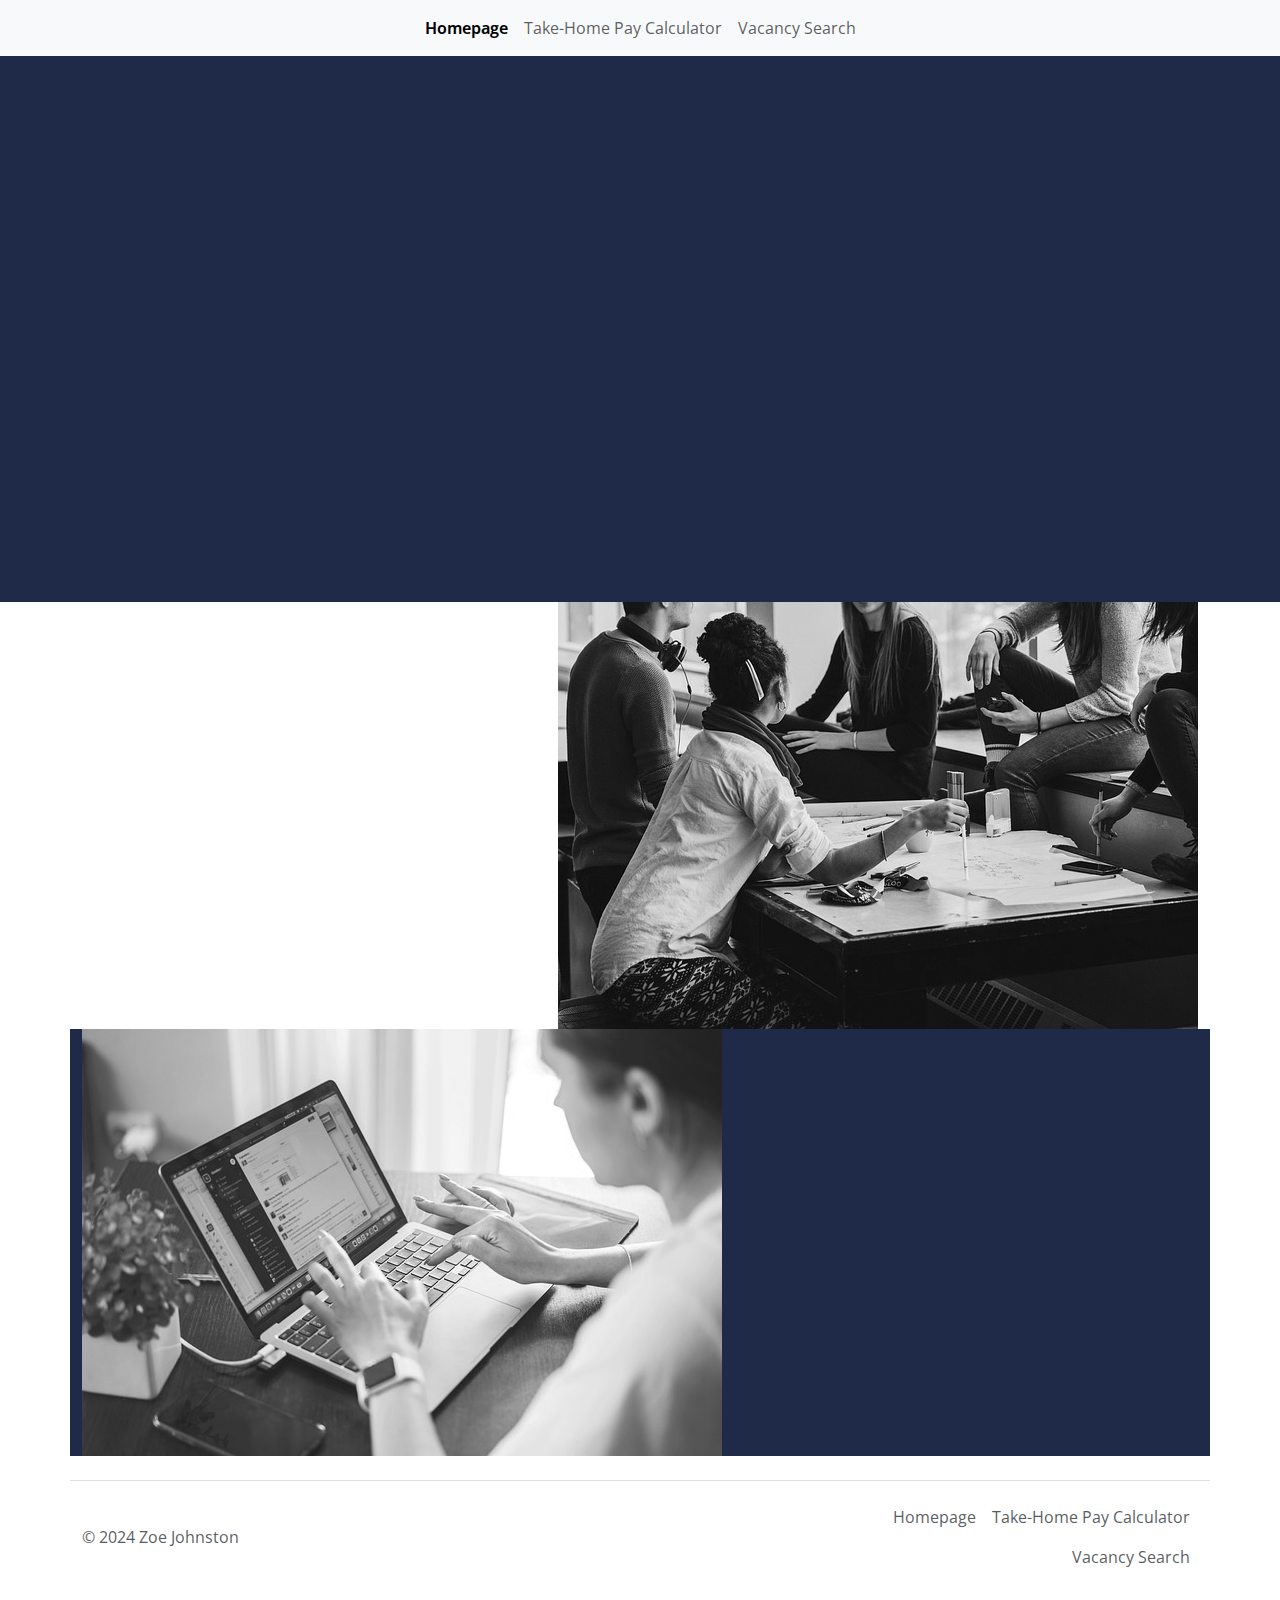
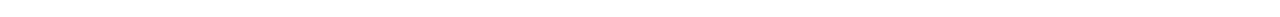
<file: index.html>
<!doctype html>
<html lang="en">
  <head>
    <meta charset="utf-8">
    <meta name="viewport" content="width=device-width, initial-scale=1">
    <meta name="description" content="Find new career and salary opportunities with our free Vacancy Search and Take-Home Pay Calculator.">
    <title>Homepage</title>
    
    <!-- bootstrap CSS for styling -->
    <link href="https://cdn.jsdelivr.net/npm/bootstrap@5.3.3/dist/css/bootstrap.min.css" rel="stylesheet" integrity="sha384-QWTKZyjpPEjISv5WaRU9OFeRpok6YctnYmDr5pNlyT2bRjXh0JMhjY6hW+ALEwIH" crossorigin="anonymous">

    <!-- external CSS styling -->
    <link rel="stylesheet" href="style/css/main.css">
    <link rel="stylesheet" href="style/css/animation.css">
    <link rel="stylesheet" href="style/css/page-css/index.css">

    <!-- google fonts links -->
    <link rel="preconnect" href="https://fonts.googleapis.com">
    <link rel="preconnect" href="https://fonts.gstatic.com" crossorigin>
    <link href="https://fonts.googleapis.com/css2?family=Merriweather:wght@700&family=Open+Sans:ital,wght@0,300..800;1,300..800&display=swap" rel="stylesheet">
  </head>
  <body>
    <!-- header with navbar -->
    <header class="navbar navbar-expand-lg bg-body-tertiary">
      <div class="container-fluid">
        <button class="navbar-toggler" type="button" data-bs-toggle="collapse" data-bs-target="#headerNavbar" aria-controls="headerNavbar" aria-expanded="false" aria-label="Toggle navigation">
          <span class="navbar-toggler-icon"></span>
        </button>
        <nav id="headerNavbar" class="collapse navbar-collapse">
          <!-- navbar page links -->
          <ul class="navbar-nav me-auto mb-2 mb-lg-0 mx-auto">
            <li class="nav-item">
              <a class="nav-link active" aria-current="page" href="index.html">Homepage</a>
            </li>
            <li class="nav-item">
              <a class="nav-link" href="pages/takehome.html">Take-Home Pay Calculator</a>
            </li>
            <li class="nav-item">
              <a class="nav-link" href="pages/vacancies.html">Vacancy Search</a>
            </li>
          </ul>
          <!-- navbar page links END-->
        </nav>
      </div>
    </header>
    <!-- header END -->

    <main>
      <!-- hero section -->
      <section class="bg-darkblue py-5"> 
        <div class="container hero-container m-auto row align-items-center vh-50">
          <div class="col-sm hero-column text-light animate-fadeUpIn">
            <h1>Find Your Dream Career</h1>
            <p class="fs-5">Discover new vacancies and salaries for jobs you'll love.</p>
          </div>
          <div class="col-sm fs-4 text-light animate-fadeLeftIn">
            <p>&#9642; Find out your regular earnings based off of your hourly salary</p>
            <p>&#9642; Find new job opportunities near you</p>
            <p>&#9642; Discover your true potential</p>
          </div>
        </div>
      </section>
      <!-- hero section END -->

      <!-- grid info section -->

      <!-- vacancy section -->
      <section class="container py-lg-0 py-4">
        <div class="d-none d-lg-block text-darkblue"> 
          <!-- desktop version for visual appeal - will only show on larger screens -->
          <div class="row">
            <div id="d-vacancy-text" class="col-sm text-center m-auto">
              <h2>Search for new jobs now</h2>
              <p>Discover new and emerging job opportunities using our Vacancy Search.</p>
              <p>Get information on job types, titles, companies and more.</p>
              <a class="btn btn-light" href="pages/vacancies.html">Search for Vacancies</a>
            </div>
            <div class="col-sm gray">
              <img class="d-flex m-auto" src="style/images/vacancy-sm.jpg" alt="Vacancy Search">
            </div>
          </div>
          <div class="row bg-darkblue">
            <div class="col-sm gray">
              <img class="d-flex m-auto" src="style/images/takehome-sm.jpg" alt="Take-Home Pay Calculator">
            </div>
            <div id="d-takehome-text" class="col-sm text-center m-auto text-light">
              <h2>Calculate your earnings</h2>
              <p>Find your daily, weekly, monthly and yearly earnings using our take-home pay calculator.</p>
              <a class="btn btn-light" href="pages/takehome.html">Calculate Now</a>
            </div>
          </div>
        </div>
      </section>
      <!-- vacancy section END -->

      <!-- takehome section -->
      <section class="container d-lg-none"> 
          <!-- mobile version for readability - text overlay on image card -->
          <!-- will only show on smaller screens -->
          <div class="card border-0">
            <img src="style/images/vacancy-sm.jpg" class="card-img-short gray rounded-0" alt="Vacancy Search">
            <div id="m-vacancy-text" class="card-body">
              <h2 class="card-title">Search for new jobs now</h2>
              <p class="card-text">Discover new and emerging job opportunities using our Vacancy Search.</p>
              <p class="card-text">Get information on job types, titles, companies and more.</p>
              <a class="btn btn-light" href="pages/vacancies.html">Search for Vacancies</a>
            </div>
          </div>

          <div class="card border-0">
            <img src="style/images/takehome-sm.jpg" class="card-img-short gray rounded-0" alt="Take-Home Pay Calculator">
            <div id="m-takehome-text" class="card-body bg-darkblue text-light">
              <h2 class="card-title">Calculate your earnings</h2>
              <p class="card-text">Find your daily, weekly, monthly and yearly earnings using our take-home pay calculator.</p>
              <a class="btn btn-light" href="pages/takehome.html">Calculate Now</a>
            </div>
          </div>
      </section>
      <!-- takehome section END-->

      <!-- grid info section END -->
    </main>

    <!-- footer section with links -->
    <footer class="container d-flex flex-wrap justify-content-between align-items-center py-3 my-4 border-top">
      <p class="col-md-4 mb-0 text-body-secondary">© 2024 Zoe Johnston</p>

      <ul class="nav col-md-4 justify-content-end">
        <li class="nav-item"><a href="index.html" class="nav-link px-2 text-body-secondary">Homepage</a></li>
        <li class="nav-item"><a href="pages/takehome.html" class="nav-link px-2 text-body-secondary">Take-Home Pay Calculator</a></li>
        <li class="nav-item"><a href="pages/vacancies.html" class="nav-link px-2 text-body-secondary">Vacancy Search</a></li>
      </ul>
    </footer>
    <!-- footer section END -->

    <!-- JS scripts -->
    <script src="/js/animateElement.js"></script>
    <script src="https://cdn.jsdelivr.net/npm/bootstrap@5.3.3/dist/js/bootstrap.bundle.min.js" integrity="sha384-YvpcrYf0tY3lHB60NNkmXc5s9fDVZLESaAA55NDzOxhy9GkcIdslK1eN7N6jIeHz" crossorigin="anonymous"></script>
  </body>
</html>
</file>
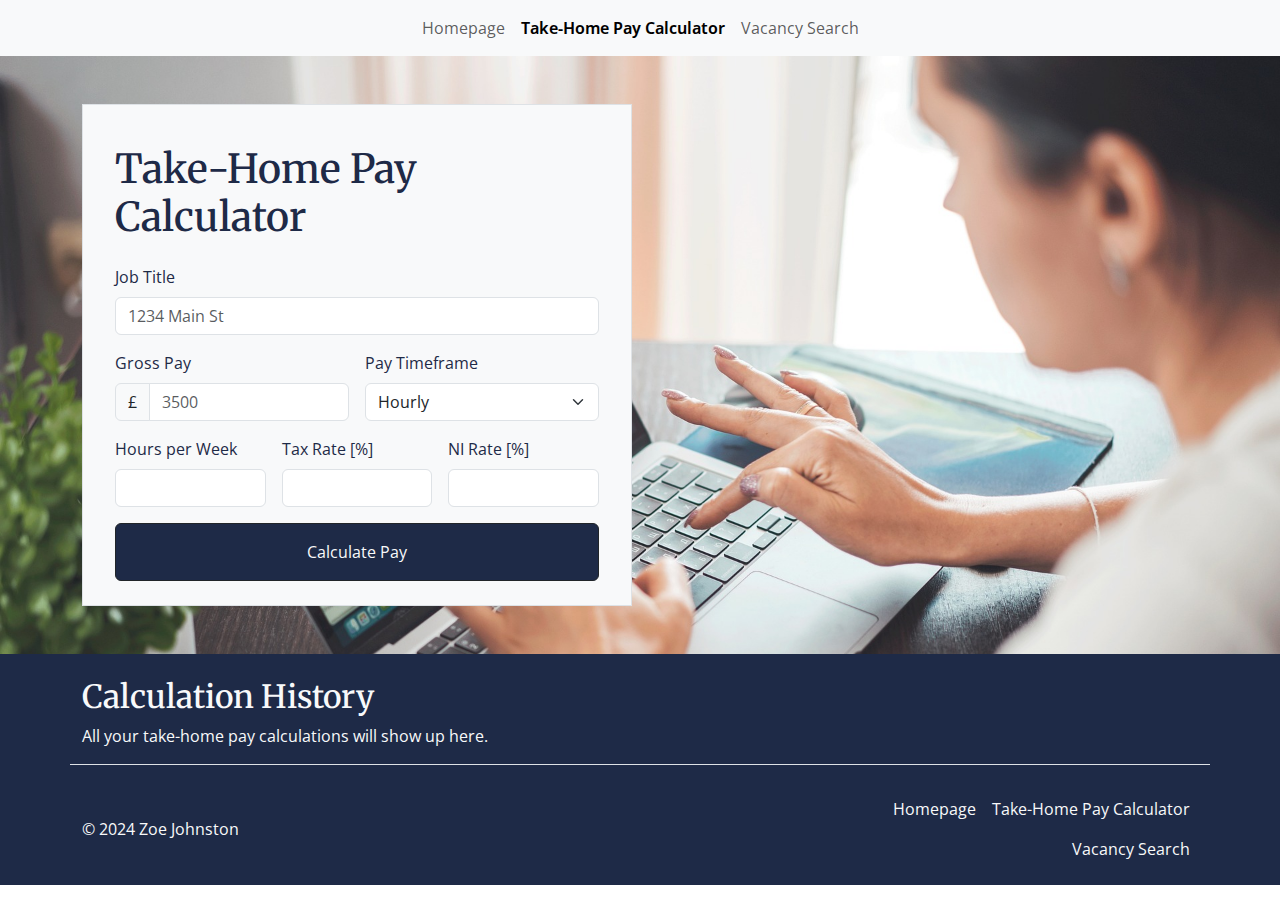
<file: pages/takehome.html>
<!doctype html>
<html lang="en">
  <head>
    <meta charset="utf-8">
    <meta name="viewport" content="width=device-width, initial-scale=1">
    <meta name="description" content="Find out how much you can earn from a new salary using our Take-Home Pay Calculator. Get values for yearly, monthly, weekly and daily salaries.">
    <title>Take-Home Pay Calculator</title>

    <!-- bootstrap CSS for styling -->
    <link href="https://cdn.jsdelivr.net/npm/bootstrap@5.3.3/dist/css/bootstrap.min.css" rel="stylesheet" integrity="sha384-QWTKZyjpPEjISv5WaRU9OFeRpok6YctnYmDr5pNlyT2bRjXh0JMhjY6hW+ALEwIH" crossorigin="anonymous">

    <!-- external CSS styling -->
    <link rel="stylesheet" href="../style/css/main.css">
    <link rel="stylesheet" href="../style/css/page-css/takehome.css">

    <!-- google fonts links -->
    <link rel="preconnect" href="https://fonts.googleapis.com">
    <link rel="preconnect" href="https://fonts.gstatic.com" crossorigin>
    <link href="https://fonts.googleapis.com/css2?family=Merriweather:wght@700&family=Open+Sans:ital,wght@0,300..800;1,300..800&display=swap" rel="stylesheet">
  </head>
  <body>
    <!-- header with navbar -->
    <header class="navbar navbar-expand-lg bg-body-tertiary">
      <div class="container-fluid">
        <button class="navbar-toggler" type="button" data-bs-toggle="collapse" data-bs-target="#headerNavbar" aria-controls="headerNavbar" aria-expanded="false" aria-label="Toggle navigation">
          <span class="navbar-toggler-icon"></span>
        </button>
        <nav id="headerNavbar" class="collapse navbar-collapse">
          <!-- navbar page links -->
          <ul class="navbar-nav me-auto mb-2 mb-lg-0 mx-auto">
            <li class="nav-item">
              <a class="nav-link" aria-current="page" href="../index.html">Homepage</a>
            </li>
            <li class="nav-item">
              <a class="nav-link active" href="takehome.html">Take-Home Pay Calculator</a>
            </li>
            <li class="nav-item">
              <a class="nav-link" href="vacancies.html">Vacancy Search</a>
            </li>
          </ul>
          <!-- navbar page links END-->
        </nav>
      </div>
    </header>
    <!-- header END -->

    <main>
      <!-- form section with image bg -->
      <section class="container-img-wrapper text-darkblue takehome-bg px-md-0 p-md-5">
        <div class="container">
          <div class="row gx-3">
            <div class="col-lg">
              <form id="takehome-form" class="row g-3 p-4 border bg-light m-auto">
                <h1>Take-Home Pay Calculator</h1>
                <div class="col-12">
                  <label for="job_title" class="form-label">Job Title</label>
                  <input required type="text" id="job_title" class="form-control" placeholder="1234 Main St">
                </div>
                <div class="col-md-6">
                  <label for="gross_pay" class="form-label">Gross Pay</label>
                  <div class="input-group">
                    <div class="input-group-text">£</div>
                    <input required type="number" step="0.01" id="gross_pay" class="form-control" placeholder="3500">
                  </div>
                </div>
                <div class="col-md-6">
                  <label for="pay_timeframe" class="form-label">Pay Timeframe</label>
                  <select id="pay_timeframe" class="form-select">
                    <option value="Hour">Hourly</option>
                    <option value="Week">Weekly</option>
                    <option value="Month">Monthly</option>
                    <option value="Year">Yearly</option>
                  </select>
                </div>

                <div class="col-md-4">
                  <label for="hours" class="form-label">Hours per Week</label>
                  <input required type="number" id="hours" class="form-control">
                </div>
                <div class="col-md-4">
                  <label for="tax" class="form-label">Tax Rate [%]</label>
                  <input required type="number" step="0.01" id="tax" class="form-control">
                </div>
                <div class="col-md-4">
                  <label for="ni" class="form-label">NI Rate [%]</label>
                  <input required type="number" step="0.01" id="ni" class="form-control">
                </div>
                <div class="col-12">
                  <button type="submit" class="btn btn-dark bg-darkblue text-light w-100 py-3">Calculate Pay</button>
                </div>
              </form>
            </div>

            <div class="col-lg">
              <div id="takehome_output" class="p-3 border bg-light h-100 p-0 p-5 my-lg-0" hidden></div>
            </div>
          </div>
        </div>
      </section>
      <!-- form section with image bg END -->

      <!-- container for holding all pay calculations without refreshing page -->
      <section class="bg-darkblue">
        <div class="container text-light pt-4">
          <div id="takehome_output_history"  class="row">
            <h2>Calculation History</h2>
            <p>All your take-home pay calculations will show up here.</p>
          </div>
        </div>
      </section>
      <!-- pay calculation section END -->
    </main>

    <!-- footer section -->
    <div class="bg-darkblue">
      <footer class="container d-flex flex-wrap justify-content-between align-items-center py-3 pt-4 border-top text-light">
        <p class="col-md-4 mb-0">© 2024 Zoe Johnston</p>
  
        <ul class="nav col-md-4 justify-content-end text-light">
          <li class="nav-item"><a href="../index.html" class="nav-link px-2 text-light">Homepage</a></li>
          <li class="nav-item"><a href="takehome.html" class="nav-link px-2 text-light">Take-Home Pay Calculator</a></li>
          <li class="nav-item"><a href="vacancies.html" class="nav-link px-2 text-light">Vacancy Search</a></li>
        </ul>
      </footer>
    </div>
    <!-- footer section END -->


    <!-- JS scripts -->
    <script src="../js/takehome.js"></script>
    <script src="https://cdn.jsdelivr.net/npm/bootstrap@5.3.3/dist/js/bootstrap.bundle.min.js" integrity="sha384-YvpcrYf0tY3lHB60NNkmXc5s9fDVZLESaAA55NDzOxhy9GkcIdslK1eN7N6jIeHz" crossorigin="anonymous"></script>
  </body>
</html>
</file>
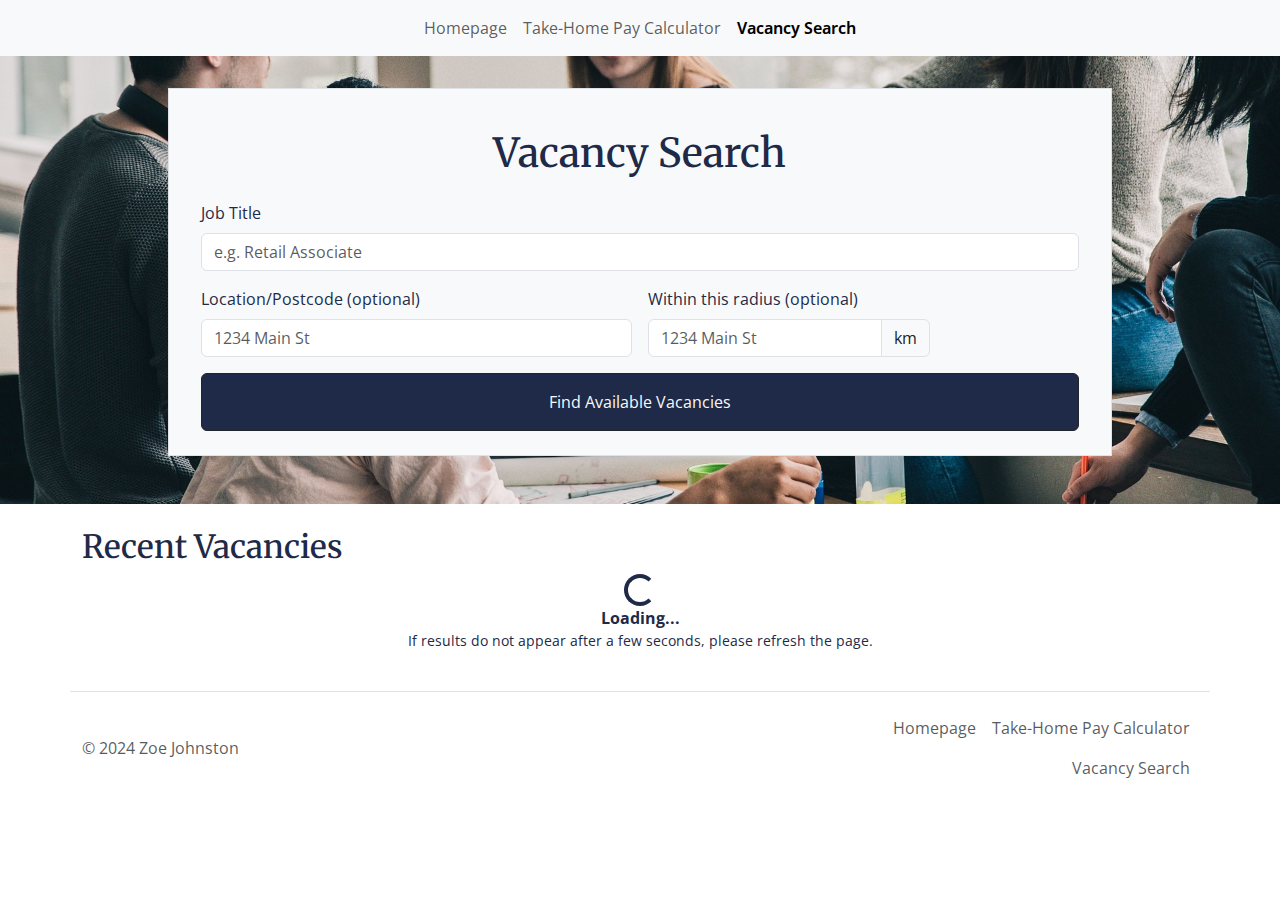
<file: pages/vacancies.html>
<!doctype html>
<html lang="en">
  <head>
    <meta charset="utf-8">
    <meta name="viewport" content="width=device-width, initial-scale=1">
    <meta name="description" content="Discover new job opportunities with our Vacancy Search, which contains hundreds of jobs from all around the United Kingdom.">
    <title>Vacancy Search</title>

    <!-- bootstrap CSS for styling -->
    <link href="https://cdn.jsdelivr.net/npm/bootstrap@5.3.3/dist/css/bootstrap.min.css" rel="stylesheet" integrity="sha384-QWTKZyjpPEjISv5WaRU9OFeRpok6YctnYmDr5pNlyT2bRjXh0JMhjY6hW+ALEwIH" crossorigin="anonymous">

    <!-- external CSS styling -->
    <link rel="stylesheet" href="../style/css/main.css">
    <link rel="stylesheet" href="../style/css/page-css/vacancies.css">

    <!-- google fonts links -->
    <link rel="preconnect" href="https://fonts.googleapis.com">
    <link rel="preconnect" href="https://fonts.gstatic.com" crossorigin>
    <link href="https://fonts.googleapis.com/css2?family=Merriweather:wght@700&family=Open+Sans:ital,wght@0,300..800;1,300..800&display=swap" rel="stylesheet">
  </head>
  <body>
    <!-- header with navbar -->
    <header class="navbar navbar-expand-lg bg-body-tertiary">
      <div class="container-fluid">
        <button class="navbar-toggler" type="button" data-bs-toggle="collapse" data-bs-target="#headerNavbar" aria-controls="headerNavbar" aria-expanded="false" aria-label="Toggle navigation">
          <span class="navbar-toggler-icon"></span>
        </button>
        <nav id="headerNavbar" class="collapse navbar-collapse">
          <!-- navbar page links -->
          <ul class="navbar-nav me-auto mb-2 mb-lg-0 mx-auto">
            <li class="nav-item">
              <a class="nav-link" aria-current="page" href="../index.html">Homepage</a>
            </li>
            <li class="nav-item">
              <a class="nav-link" href="takehome.html">Take-Home Pay Calculator</a>
            </li>
            <li class="nav-item">
              <a class="nav-link active" href="vacancies.html">Vacancy Search</a>
            </li>
          </ul>
          <!-- navbar page links END-->
        </nav>
      </div>
    </header>
    <!-- header END -->

    <!-- form section with image bg -->
    <div class="container-img-wrapper vacancy-bg px-md-0 p-md-5">
      <div class="container">
        <div class="row gx-3">
          <div class="col-12 col-md-10 m-auto">
            <form id="vacancy-form" class="row g-3 p-4 border bg-light text-darkblue">
              <h1 class="text-center">Vacancy Search</h1>
              <div class="col-lg-12">
                <label for="job_keywords" class="form-label">Job Title</label>
                <input required type="text" id="job_keywords" class="form-control" placeholder="e.g. Retail Associate">
              </div>
              <div class="col-lg-6">
                <label for="job_location" class="form-label">Location/Postcode (optional)</label>
                <input type="text" id="job_location" class="form-control" placeholder="1234 Main St">
              </div>
              <div class="col-lg-4">
                <label for="job_radius" class="form-label">Within this radius (optional)</label>
                <div class="input-group">
                  <input type="number" id="job_radius" class="form-control" placeholder="1234 Main St">
                  <div class="input-group-text">km</div>
                </div>
              </div>
              <div class="col-12">
                <button type="submit" class="btn btn-dark bg-darkblue text-light w-100 py-3">Find Available Vacancies</button>
              </div>
            </form>
          </div>
        </div>
      </div>
    </div>
    <!-- form section END -->
    
    <!-- results section - contains user search results, filter form and top 10 vacancies -->
    <section class="container my-4">
      <div class="row text-darkblue">
        <div id="search_results_container" class="col-lg-7 py-3" hidden>
          <h3 id="search-result-header">Results for:</h3>
          <div id="search-loading-container">
            <div class="d-flex justify-content-center">
              <div class="spinner-border" role="status"></div>
            </div>
            <strong class="text-center d-block">Loading...</strong>
            <small class="d-block mx-5 text-center">If results do not appear after a few seconds, please retry your search.</small>
          </div>
          <div id="vacancy_search_results" class="accordion py-2">
          </div>
        </div>

        <!-- top 10 recent vacancies - will autopopulate on page load using API -->
        <div class="col">
          <h2>Recent Vacancies</h2>
          <div id="recent-loading-container">
            <div class="d-flex justify-content-center">
              <div class="spinner-border" role="status"></div>
            </div>
            <strong class="text-center d-block">Loading...</strong>
            <small class="d-block mx-5 text-center">If results do not appear after a few seconds, please refresh the page.</small>
          </div>
          <div id="recent_results" class="accordion py-2">
          </div>
        </div>
      </div>
    </section>
    <!-- top 10 recent vacancies END -->

    <!-- footer section -->
    <footer class="container d-flex flex-wrap justify-content-between align-items-center py-3 my-4 border-top">
      <p class="col-md-4 mb-0 text-body-secondary">© 2024 Zoe Johnston</p>

      <ul class="nav col-md-4 justify-content-end">
        <li class="nav-item"><a href="../index.html" class="nav-link px-2 text-body-secondary">Homepage</a></li>
        <li class="nav-item"><a href="takehome.html" class="nav-link px-2 text-body-secondary">Take-Home Pay Calculator</a></li>
        <li class="nav-item"><a href="vacancies.html" class="nav-link px-2 text-body-secondary">Vacancy Search</a></li>
      </ul>
    </footer>
    <!-- footer section END -->

    <!-- JS scripts -->
    <script src="../js/vacancy.js"></script>
    <script src="https://cdn.jsdelivr.net/npm/bootstrap@5.3.3/dist/js/bootstrap.bundle.min.js" integrity="sha384-YvpcrYf0tY3lHB60NNkmXc5s9fDVZLESaAA55NDzOxhy9GkcIdslK1eN7N6jIeHz" crossorigin="anonymous"></script>
  </body>
</html>
</file>
<file: style/css/animation.css>
/* Keyframe CSS animations */

/* fadeUpIn - tagged elements will move upwards and fade-in */

@keyframes fadeUpIn {
    0% {
      opacity: 0;
      transform: translateY(50px);
    }
    100% {
      opacity: 1;
      transform: translateY(0);
    }
  }

.animate-fadeUpIn{
    animation: fadeUpIn 0.5s ease-out forwards;
    opacity: 0;
}

/* fadeLeftIn - tagged elements will move left and fade-in */

@keyframes fadeLeftIn {
    0% {
      opacity: 0;
      transform: translateX(100px);
    }
    100% {
        opacity: 1;
        transform: translateX(0px);
    }
  }

.animate-fadeLeftIn{
    animation: fadeLeftIn 0.5s ease-out forwards;
    opacity: 0;
}

/* fadeRightIn - tagged elements will move right and fade-in */

@keyframes fadeRightIn {
    0% {
      opacity: 0;
      transform: translateX(-100px);
    }
    100% {
        opacity: 1;
        transform: translateX(0px);
    }
  }

.animate-fadeRightIn{
    animation: fadeRightIn 0.5s ease-out forwards;
}
</file>
<file: style/css/page-css/takehome.css>
/* takehome.css - CSS for takehome.html specififcally */

/* background image for form section */
.takehome-bg{
    background-image: url(../../images/takehome-bg.jpg);
}
</file>
<file: style/css/page-css/vacancies.css>
/* vacancies.css - CSS for vacancies.html specififcally */

/* background image for form section */
.vacancy-bg{
    background-image: url(../../images/vacancy-bg.jpg);
}
</file>
<file: style/css/main.css>
/* main.css - CSS styling that affects all HTML files */

/* reset default font values for all elements */
*{
    font-family: "Open Sans", sans-serif;
    font-weight: 400;
    font-style: normal;
    font-variation-settings:
      "wdth" 100;
}

h1, h2, h3, h4, h5, h6{
    font-family: "Merriweather", serif;
    font-style: normal;
}

/* text and bg styling based off of Bootstrap classes */
.text-darkblue{
    font-family: "Merriweather", serif;
    color: #1E2A47 !important;
}

.bg-darkblue{
    background-color: #1E2A47;
}

/* add grayscale filter to certain images */
.gray{
    filter: grayscale(1);
}

/* added custom viewport height classes based on bootstrap's vh-100 class */
.vh-50 {
    height: 50vh !important;
}

.vh-94 {
    height: 94vh !important;
    object-fit: cover;
}

/* bold font on active navlink */
.active{
    font-weight: 650;
}

/* styling for background images on takehome and vacancy pages */
.container-img-wrapper{
    background-repeat: no-repeat;
    background-size: cover;
}

/* minimum height for hero to prevent overflowing text on small screens */
.hero-container{
    min-height: 430px;
}
</file>
<file: style/css/page-css/index.css>
/* index.css - CSS for index.html specififcally */

/* CSS for mobile-view cards */
.card-img-short {
    width: 100%;
    height: 45vw;
    object-fit: cover;
}

/* set animated elements to 0 opacity for fade-in animation */
#d-takehome-text, #d-vacancy-text, #m-vacancy-text, #m-takehome-text{
    opacity: 0;
}
</file>
